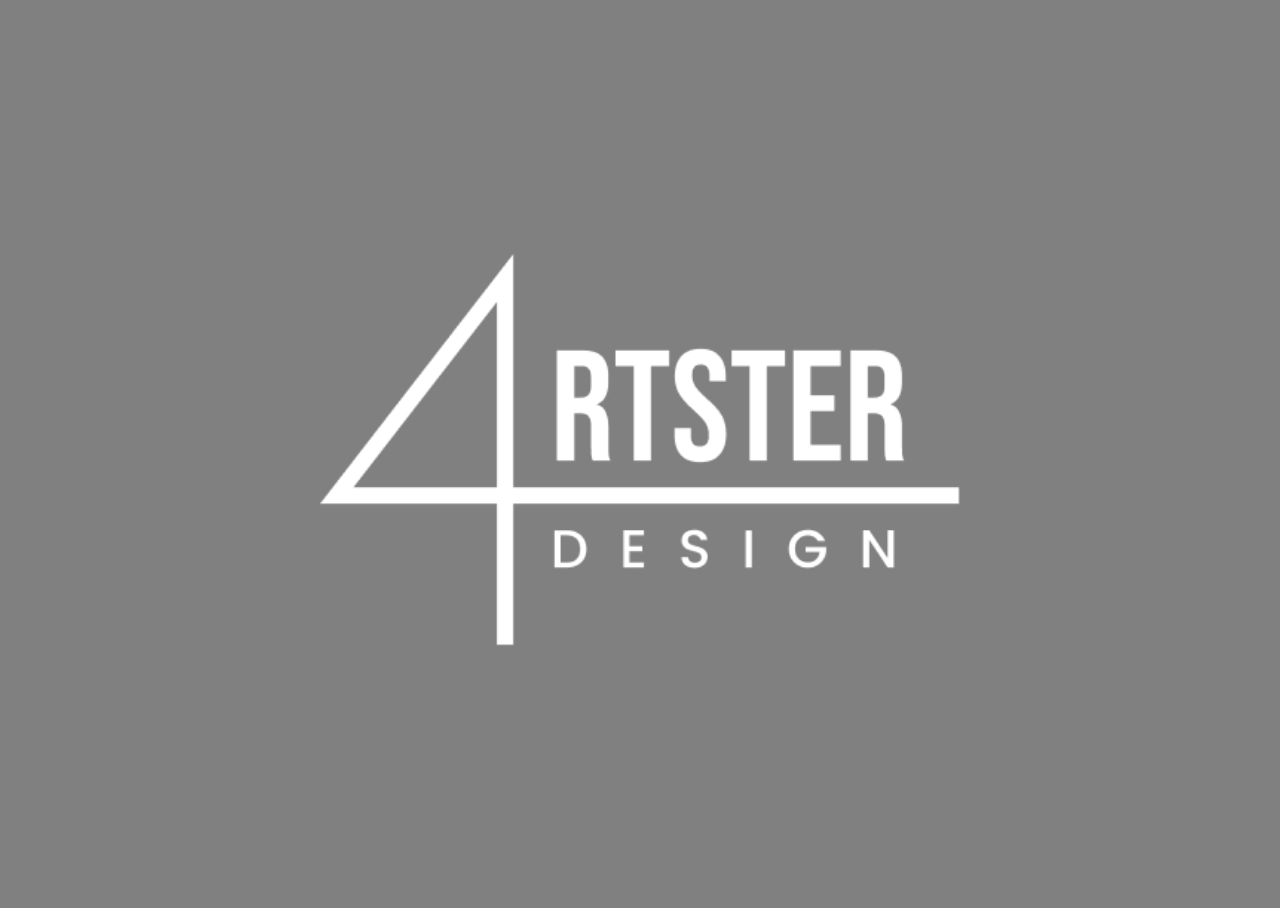
<file: index.html>
<!DOCTYPE html>
<html lang="en">
<head>
    <meta charset="UTF-8">
    <meta name="viewport" content="width=device-width, initial-scale=1.0">
    <link href="https://cdn.jsdelivr.net/npm/bootstrap@5.3.2/dist/css/bootstrap.min.css" rel="stylesheet" integrity="sha384-T3c6CoIi6uLrA9TneNEoa7RxnatzjcDSCmG1MXxSR1GAsXEV/Dwwykc2MPK8M2HN" crossorigin="anonymous">
    <script src="https://cdn.jsdelivr.net/npm/bootstrap@5.3.2/dist/js/bootstrap.bundle.min.js" integrity="sha384-C6RzsynM9kWDrMNeT87bh95OGNyZPhcTNXj1NW7RuBCsyN/o0jlpcV8Qyq46cDfL" crossorigin="anonymous"></script>
    <title>Artster</title>
    <style>
   @import url('https://fonts.googleapis.com/css2?family=Poppins:wght@400;500;600;700&display=swap');

body {
    font-family: 'Poppins', sans-serif;
    background-image: url(images/page-beranda.gif);
    background-size: cover;
    background-repeat: no-repeat;
    background-position: 100%;
    background-attachment: fixed;
    height: 100%;
    margin: 1;
}
  @media screen and (max-width: 1300px){
          body {
            background: grey;
            background-image: url(images/logo\ artster.png);
            background-size: 50%;
            background-repeat: no-repeat;
            background-position: 50%;
            background-attachment: fixed;
          }
         
        }
html {
    height: 100%;
}

  #nav {
    width: 100%;
    position: absolute;
    font-size: 12px;
    letter-spacing: 2px;
    padding: 1%;
    text-transform: uppercase;
    top: -100%;
    animation: anim4 1s forwards 2s;
  }
  #nav ul {
    list-style: none;
  }
  #nav ul li {
    display: inline-block;
    color: white;
    margin-right: 50px;
    margin-top: 22px;
    cursor: pointer;
    transition: 0.3s;
  }
  #nav ul li:hover{
    scale: 120%;
}
  #nav h1:hover{
    scale: 110%;
}
  @keyframes anim4{
   from{
      top:  -100%;
}
  to{
      top:  0%;
}

}
#footer {
width: 100%;
height: auto;
position: absolute;
padding: 5px;
color: white;
justify-content: center;
align-items: center;
display: flex;
left: -100%;
bottom: 0%;
animation:anim6 1s forwards 2s;
}
#footer label {
padding: 7px;
letter-spacing: 2px;
}
#footer img {
width: 18px;
height: 18px;
}
@keyframes anim6{
from{
    left:  -100%;
}
to{
    left:  0%;
}

}
@media screen and (max-width: 390px){
        #footer{
          display:inline-block;
        }
         
        }

    </style>
</head>
<body>
    <header>
        <nav id="nav" class="navbar navbar-expand-lg">
            <div class="container-fluid">
              <h1><img src="./images/logo artster.png" alt="" width="100px"></h1>
              <button class="navbar-toggler" type="button" data-bs-toggle="collapse" data-bs-target="#navbarText" aria-controls="navbarText" aria-expanded="false" aria-label="Toggle navigation">
                <span class="navbar-toggler-icon"></span>
              </button>
              <div class="collapse navbar-collapse" id="navbarText">
                <ul >
                  <li class="nav-item">
                    <a class="nav-link active" aria-current="page" href="index.html">Beranda</a>
                  </li>
                  <li class="nav-item">
                    <a class="nav-link" href="produk_kami.html">Layanan Kami</a>
                  </li>
                  <li class="nav-item">
                    <a class="nav-link" href="tentang_kami.html">Tentang Kami</a>
                  </li>
                  <li class="nav-item">
                    <a class="nav-link" href="kontak.html">Kontak</a>
                  </li>
                  <li class="nav-item">
                    <a class="nav-link" href="lainnya.html">Lainnya</a>
                  </li>
                </ul>
              </div>
            </div>
          </nav>
    </header>
    <footer id="footer">
      <img src="./images/instagram.png" alt="instagram logo icons">
      <label for="">ARTSTER_DESIGN</label>
      <br>
      <img src="./images/whatsapp.png" alt="whatsapp logo icons">
      <label for="">088806440606</label>
    </footer>
</body>
</html>
</file>
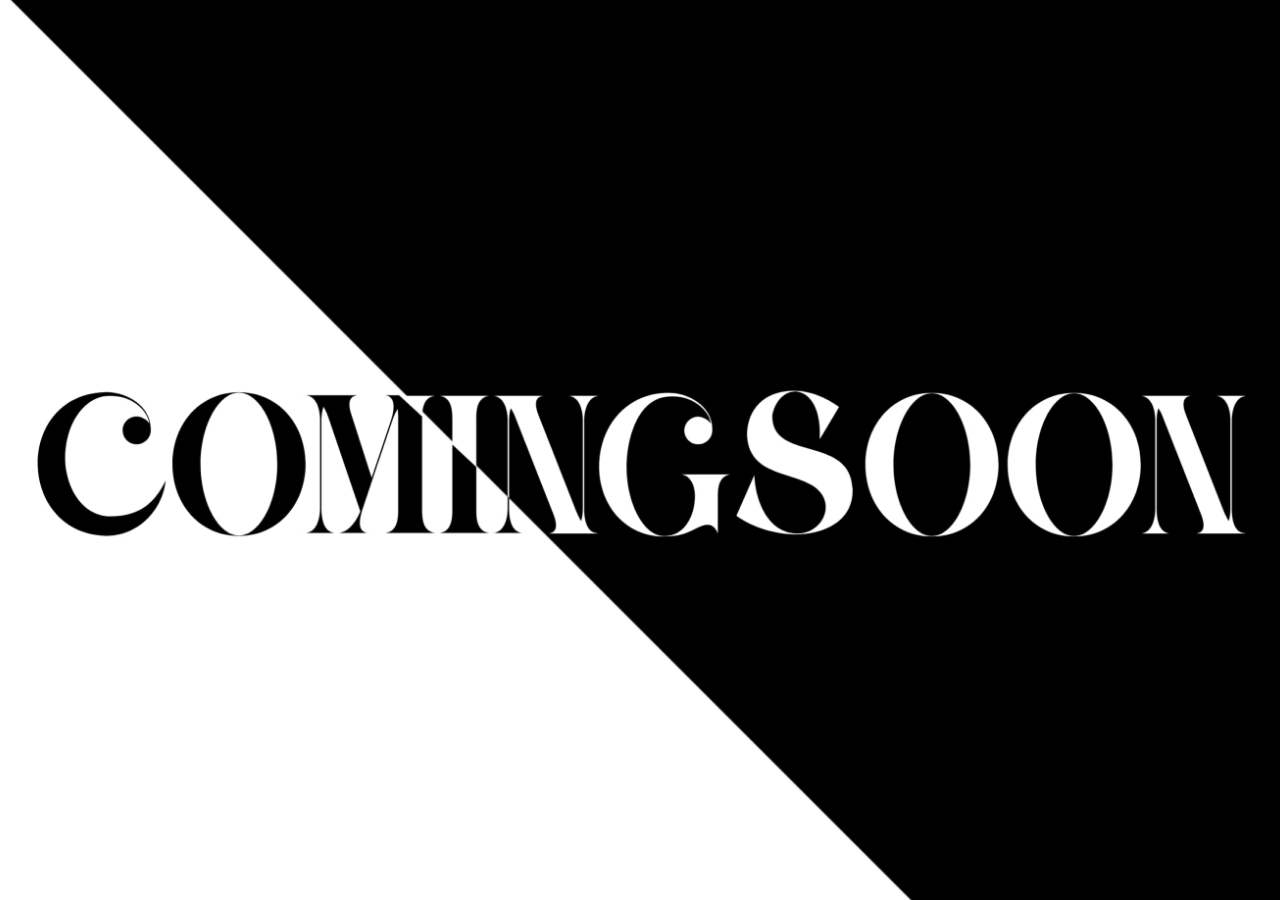
<file: lainnya.html>
<!DOCTYPE html>
<html lang="en">
<head>
    <meta charset="UTF-8">
    <meta name="viewport" content="width=device-width, initial-scale=1.0">
    <link href="https://cdn.jsdelivr.net/npm/bootstrap@5.3.2/dist/css/bootstrap.min.css" rel="stylesheet" integrity="sha384-T3c6CoIi6uLrA9TneNEoa7RxnatzjcDSCmG1MXxSR1GAsXEV/Dwwykc2MPK8M2HN" crossorigin="anonymous">
    <script src="https://cdn.jsdelivr.net/npm/bootstrap@5.3.2/dist/js/bootstrap.bundle.min.js" integrity="sha384-C6RzsynM9kWDrMNeT87bh95OGNyZPhcTNXj1NW7RuBCsyN/o0jlpcV8Qyq46cDfL" crossorigin="anonymous"></script>
    <title>Artster</title>
    <style>
   @import url('https://fonts.googleapis.com/css2?family=Poppins:wght@400;500;600;700&display=swap');

body {
    font-family: 'Poppins', sans-serif;
    background-image: url(images/coming\ soon.jpg);
    background-size: cover;
    background-repeat: no-repeat;
    background-position: center center;
    background-attachment: fixed;
    height: 100%;
    margin: 0;
}
.tulisan{
  font-size: 10vw;
  display: none;
}
@media screen and (max-width: 1182px){
          body {
            background: paleturquoise;
            background-size: cover;
            background-repeat: no-repeat;
            background-position: center center;
            background-attachment: fixed;
            margin: 0;
            position: relative; /* Ensure positioning context */
          }
        .tulisan{
          display: flex;
          justify-content: center; 
          align-items: center; 
          text-align: center;
          font-size: 10vw; 
          background: linear-gradient(to right,black, white);
          -webkit-background-clip: text; 
          -webkit-text-fill-color: transparent; 
          padding: 20px;
          position: absolute; 
          top: 50%; 
          left: 50%;
          transform: translate(-50%, -50%); 
          z-index: 1;
        }
         
        }

html {
    height: 100%;
}

  #nav {
    width: 100%;
    position: absolute;
    font-size: 12px;
    letter-spacing: 2px;
    padding: 1%;
    text-transform: uppercase;
    top: -100%;
    animation: anim4 1s forwards 2s;
  }
  #nav ul {
    list-style: none;
  }
  #nav ul li {
    display: inline-block;
    color: gray;
    margin-right: 50px;
    margin-top: 22px;
    cursor: pointer;
    transition: 0.3s;
  }
  #nav ul li:hover{
    scale: 120%;
}
  #nav h1:hover{
    scale: 110%;
}
  @keyframes anim4{
   from{
      top:  -100%;
}
  to{
      top:  0%;
}

}
#footer {
width: 100%;
height: auto;
position: absolute;
padding: 5px;
color: gray;
justify-content: center;
align-items: center;
display: flex;
left: -100%;
bottom: 0%;
animation:anim6 1s forwards 2s;
}
#footer label {
padding: 7px;
letter-spacing: 2px;
}
#footer img {
width: 18px;
height: 18px;
}
@keyframes anim6{
from{
    left:  -100%;
}
to{
    left:  0%;
}

}
@media screen and (max-width: 390px){
        #footer{
          display:inline-block;
          text-align: center;
        }
         
        }
    </style>
</head>
<body>
    <header>
        <nav id="nav" class="navbar navbar-expand-lg">
            <div class="container-fluid">
              <h1><img src="./images/logo artster.png" alt="" width="100px"></h1>
              <button class="navbar-toggler" type="button" data-bs-toggle="collapse" data-bs-target="#navbarText" aria-controls="navbarText" aria-expanded="false" aria-label="Toggle navigation">
                <span class="navbar-toggler-icon"></span>
              </button>
              <div class="collapse navbar-collapse" id="navbarText">
                <ul >
                  <li class="nav-item">
                    <a class="nav-link active" aria-current="page" href="index.html">Beranda</a>
                  </li>
                  <li class="nav-item">
                    <a class="nav-link" href="produk_kami.html">Layanan Kami</a>
                  </li>
                  <li class="nav-item">
                    <a class="nav-link" href="tentang_kami.html">Tentang Kami</a>
                  </li>
                  <li class="nav-item">
                    <a class="nav-link" href="kontak.html">Kontak</a>
                  </li>
                  <li class="nav-item">
                    <a class="nav-link" href="lainnya.html">Lainnya</a>
                  </li>
                </ul>
              </div>
            </div>
          </nav>
    </header>
    <div class="tulisan">
      <p><b>COMINGSOON</b></p>
    </div>
    <footer id="footer">
      <img src="./images/instagram.png" alt="instagram logo icons">
      <label for="">ARTSTER_DESIGN</label>
      <br>
      <img src="./images/whatsapp.png" alt="whatsapp logo icons">
      <label for="">088806440606</label>
    </footer>
</body>
</html>
</file>
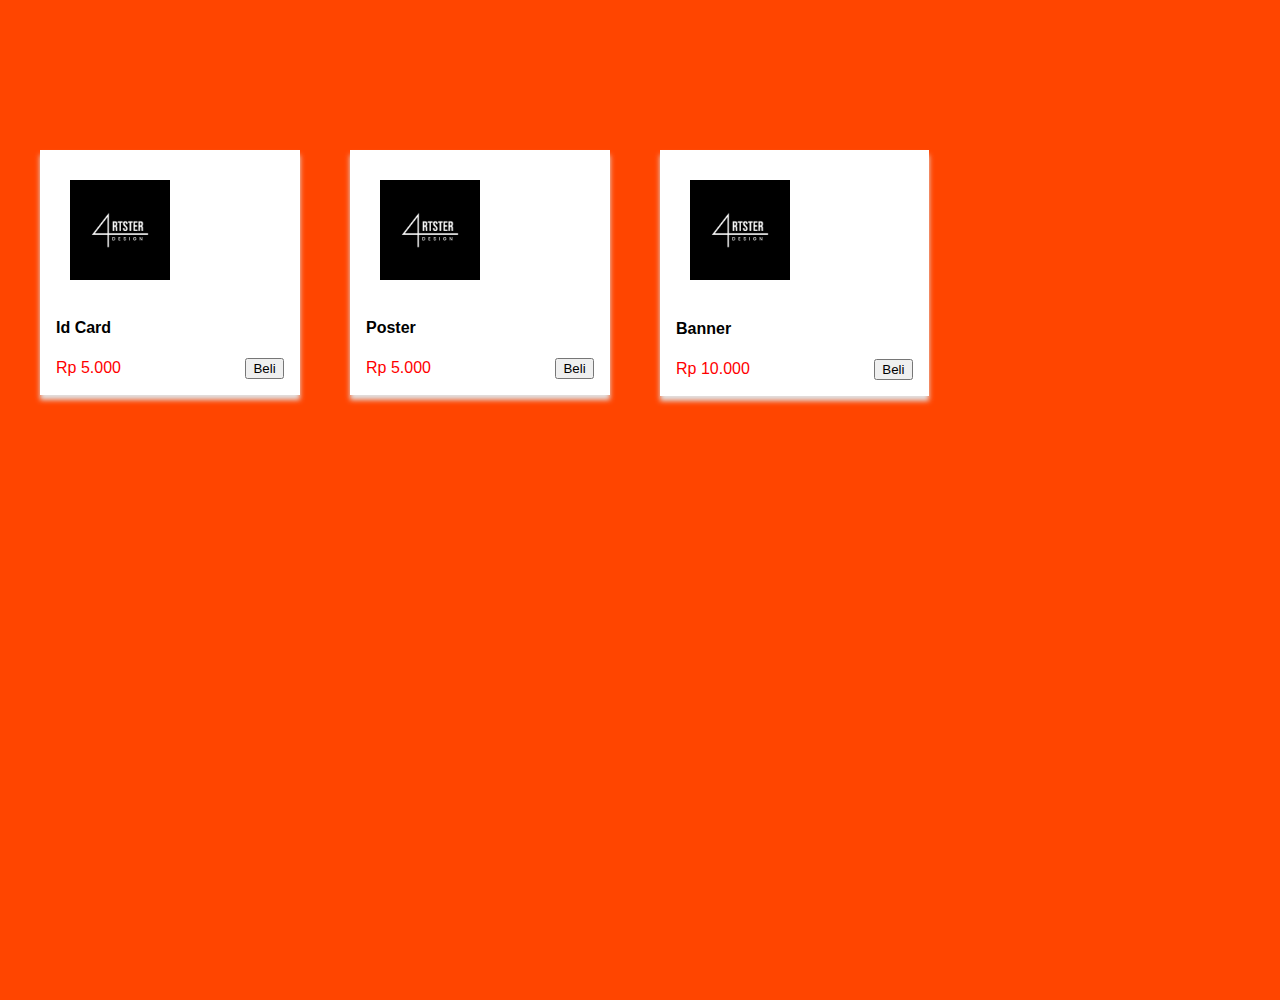
<file: produk_kami.html>
<!DOCTYPE html>
<html lang="en">
<head>
    <meta charset="UTF-8">
    <meta name="viewport" content="width=device-width, initial-scale=1.0">
    <link rel="stylesheet" href="./css/style_laynn.css">
    <link href="https://cdn.jsdelivr.net/npm/bootstrap@5.3.2/dist/css/bootstrap.min.css" rel="stylesheet" integrity="sha384-T3c6CoIi6uLrA9TneNEoa7RxnatzjcDSCmG1MXxSR1GAsXEV/Dwwykc2MPK8M2HN" crossorigin="anonymous">
    <script src="https://cdn.jsdelivr.net/npm/bootstrap@5.3.2/dist/js/bootstrap.bundle.min.js" integrity="sha384-C6RzsynM9kWDrMNeT87bh95OGNyZPhcTNXj1NW7RuBCsyN/o0jlpcV8Qyq46cDfL" crossorigin="anonymous"></script>
    <title>Artster</title>
    <style>
      @import url('https://fonts.googleapis.com/css2?family=Poppins:wght@400;500;600;700&display=swap');

      body {
    font-family: 'Poppins', sans-serif;
    background-image: url(images/page-produk.png);
    background-size: cover;
    background-repeat: no-repeat;
    background-position: 100%;
    background-attachment: fixed;
    height: 100%;
    margin: 0;
    padding-bottom: 100px; 
}
@media screen and (max-width: 1300px){
                body {
                    background: orangered; 
                }
            }
html {
    height: 100%;
}
    </style>
</head>
<body>
    <header>
        <nav id="nav" class="navbar navbar-expand-lg">
            <div class="container-fluid">
              <h1><img src="./images/logo artster.png" alt="" width="100px"></h1>
              <button class="navbar-toggler" type="button" data-bs-toggle="collapse" data-bs-target="#navbarText" aria-controls="navbarText" aria-expanded="false" aria-label="Toggle navigation">
                <span class="navbar-toggler-icon"></span>
              </button>
              <div class="collapse navbar-collapse" id="navbarText">
                <ul >
                  <li class="nav-item">
                    <a class="nav-link active" aria-current="page" href="index.html">Beranda</a>
                  </li>
                  <li class="nav-item">
                    <a class="nav-link" href="produk_kami.html">Layanan Kami</a>
                  </li>
                  <li class="nav-item">
                    <a class="nav-link" href="tentang_kami.html">Tentang Kami</a>
                  </li>
                  <li class="nav-item">
                    <a class="nav-link" href="kontak.html">Kontak</a>
                  </li>
                  <li class="nav-item">
                    <a class="nav-link" href="lainnya.html">Lainnya</a>
                  </li>
                </ul>
              </div>
            </div>
          </nav>
    </header>
  <div id="produk-container">
    <article id="product">
      <form action="https://wa.me/6288806440606">
      <img src="./images/logo art.jpg" alt="">
      <h4>Id Card</h4>
      <span style="color: red;">Rp 5.000</span>
      <button>Beli</button>
     </form>
    </article>
    <article id="product2">
      <form action="https://wa.me/6288806440606">
      <img src="./images/logo art.jpg" alt="">
      <h4>Poster</h4>
      <span style="color: red;">Rp 5.000</span>
      <button>Beli</button>
     </form>
    </article>
    <article id="product3">
      <form action="https://wa.me/6288806440606">
      <img src="./images/logo art.jpg" alt="">
      <h4>Banner</h4>
      <span style="color: red;">Rp 10.000</span>
      <button>Beli</button>
     </form>
    </article>
  </div>

    <footer id="footer">
      <img src="./images/instagram.png" alt="instagram logo icons">
      <label for="">ARTSTER_DESIGN</label>
      <br>
      <img src="./images/whatsapp.png" alt="whatsapp logo icons">
      <label for="">088806440606</label>
    </footer>
</body>
</html>
</file>
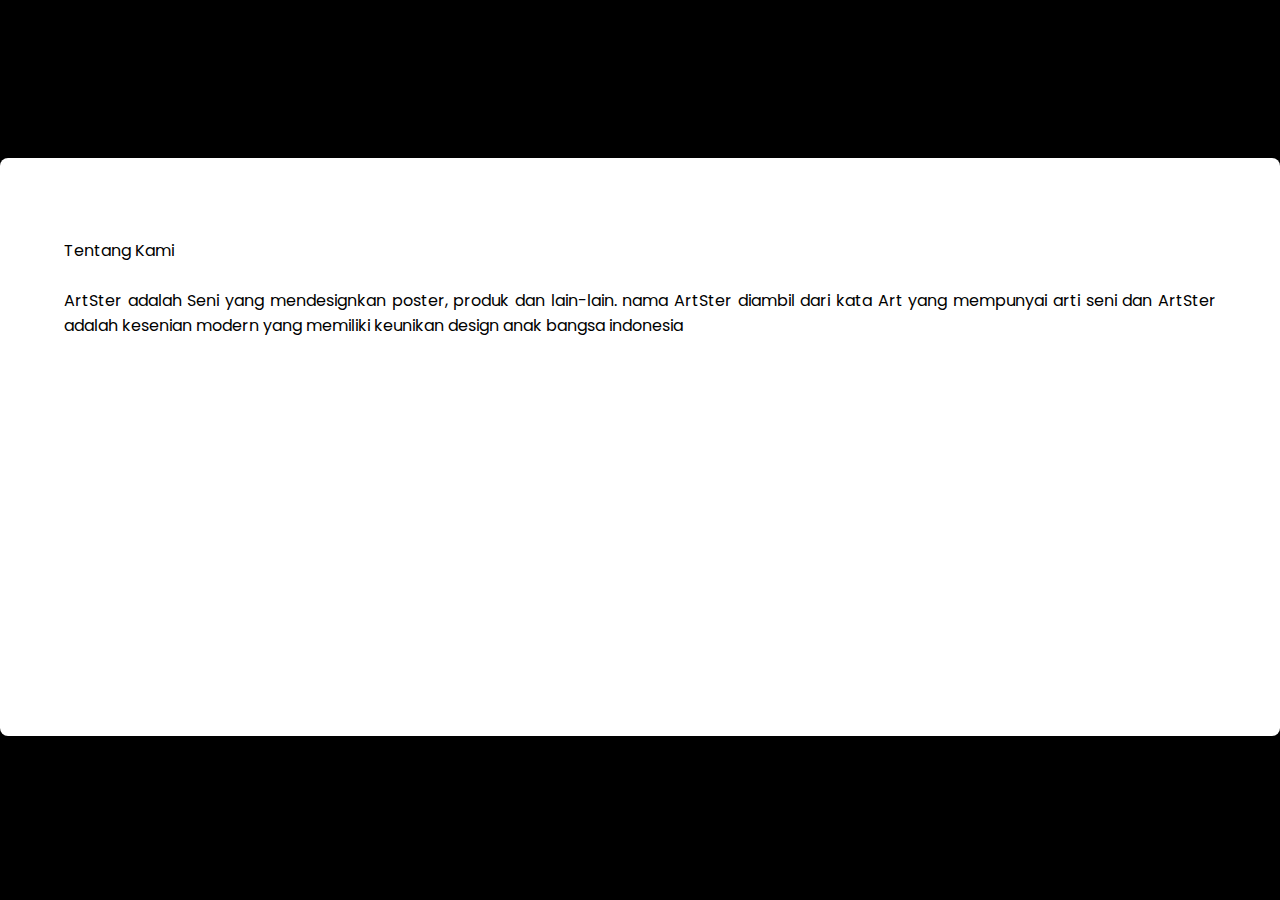
<file: tentang_kami.html>
<!DOCTYPE html>
<html lang="en">
<head>
    <meta charset="UTF-8">
    <meta name="viewport" content="width=device-width, initial-scale=1.0">
    <link href="https://cdn.jsdelivr.net/npm/bootstrap@5.3.2/dist/css/bootstrap.min.css" rel="stylesheet" integrity="sha384-T3c6CoIi6uLrA9TneNEoa7RxnatzjcDSCmG1MXxSR1GAsXEV/Dwwykc2MPK8M2HN" crossorigin="anonymous">
    <script src="https://cdn.jsdelivr.net/npm/bootstrap@5.3.2/dist/js/bootstrap.bundle.min.js" integrity="sha384-C6RzsynM9kWDrMNeT87bh95OGNyZPhcTNXj1NW7RuBCsyN/o0jlpcV8Qyq46cDfL" crossorigin="anonymous"></script>
    <title>Artster</title>
    <style>
      @import url('https://fonts.googleapis.com/css2?family=Poppins:wght@400;500;600;700&display=swap');

    body{
    font-family: 'Poppins', sans-serif;  
    background:black;
    background-size: cover;
  }
  #nav {
    width: 100%;
    position: absolute;
    font-size: 12px;
    letter-spacing: 2px;
    padding: 1%;
    text-transform: uppercase;
    top: -100%;
    animation: anim4 1s forwards 2s;
  }
  #nav ul {
    list-style: none;
  }
  #nav ul li {
    display: inline-block;
    color: white;
    margin-right: 50px;
    margin-top: 22px;
    cursor: pointer;
    transition: 0.3s;
  }
  #nav ul li:hover{
    scale: 120%;
}
  #nav h1:hover{
    scale: 110%;
}
  @keyframes anim4{
   from{
      top:  -100%;
}
  to{
      top:  0%;
}

}
article {
    width: auto;
    height: 50%;
    color: black;
    background: white ;
    border-radius: 8px;
    text-align: justify;
    font-size: 100%;
    position: absolute;
    padding: 5%;
    columns: 200px 1;
    column-gap: 30px;
    left: 0%;
    margin: auto;
    margin-top: 150px;
    animation: anim2 3s forwards ;
}
@keyframes anim2{
    from{
        left: -200%;
        width: auto;
    }
    to{
        width: auto;
        left: 0%;
    }
}
#footer {
width: 100%;
height: auto;
position: absolute;
padding: 5px;
color: white;
justify-content: center;
align-items: center;
display: flex;
left: -100%;
bottom: 0%;
animation:anim6 1s forwards 2s;
}
#footer label {
padding: 7px;
letter-spacing: 2px;
}
#footer img {
width: 18px;
height: 18px;
}
@keyframes anim6{
from{
    left:  -100%;
}
to{
    left:  0%;
}

}
@media screen and (max-width: 390px){
        #footer{
          display:inline-block;
        }
         
        }
    </style>
</head>
<body>
    <header>
        <nav id="nav" class="navbar navbar-expand-lg">
            <div class="container-fluid">
              <h1><img src="./images/logo artster.png" alt="" width="100px"></h1>
              <button class="navbar-toggler" type="button" data-bs-toggle="collapse" data-bs-target="#navbarText" aria-controls="navbarText" aria-expanded="false" aria-label="Toggle navigation">
                <span class="navbar-toggler-icon"></span>
              </button>
              <div class="collapse navbar-collapse" id="navbarText">
                <ul >
                  <li class="nav-item">
                    <a class="nav-link active" aria-current="page" href="index.html">Beranda</a>
                  </li>
                  <li class="nav-item">
                    <a class="nav-link" href="produk_kami.html">Layanan Kami</a>
                  </li>
                  <li class="nav-item">
                    <a class="nav-link" href="tentang_kami.html">Tentang Kami</a>
                  </li>
                  <li class="nav-item">
                    <a class="nav-link" href="kontak.html">Kontak</a>
                  </li>
                  <li class="nav-item">
                    <a class="nav-link" href="lainnya.html">Lainnya</a>
                  </li>
                </ul>
              </div>
            </div>
          </nav>
          <article>
            <p>Tentang Kami<br><br>ArtSter adalah Seni yang mendesignkan poster, produk dan lain-lain. nama ArtSter diambil
              dari kata Art yang mempunyai arti seni dan ArtSter adalah kesenian modern yang memiliki
              keunikan design anak bangsa indonesia
          </p>
          </article>
    </header>
    <footer id="footer">
      <img src="./images/instagram.png" alt="instagram logo icons">
      <label for="">ARTSTER_DESIGN</label>
      <br>
      <img src="./images/whatsapp.png" alt="whatsapp logo icons">
      <label for="">088806440606</label>
    </footer>
</body>
</html>
</file>
<file: css/style_laynn.css>
@import url('https://fonts.googleapis.com/css2?family=Poppins:wght@400;500;600;700&display=swap');
#nav {
width: 100%;
position: absolute;
font-size: 12px;
letter-spacing: 2px;
padding: 1%;
text-transform: uppercase;
top: -100%;
animation: anim4 1s forwards 2s;
}
#nav ul {
list-style: none;
}
#nav ul li {
display: inline-block;
color: white;
margin-right: 50px;
margin-top: 22px;
cursor: pointer;
transition: 0.3s;
}
#nav ul li:hover{
scale: 120%;
}
#nav h1:hover{
scale: 110%;
}
@keyframes anim4{
from{
  top:  -100%;
}
to{
  top:  0%;
}

}
#product {
height: auto;
max-width: 17em;
position: absolute;
background-color: #fff;
margin-top: 150px;
margin-left: 40px;
padding: 1em;
box-shadow: 0 5px 5px #e1e1e1;
font-family: Arial, Helvetica, sans-serif;
transition: 1.0s ease-in-out;

}
#product:hover h4{
color: #fff;
}
#product:hover button{
color: #fff;
background-color:#000 ;
}
#product:hover {
color: #000;
scale: 120%;
background-color:#000 ;
}
#product button{
margin-left: 120px;
}
#product img {
width: 100px;
padding: 6%;
height: 100px;
}
@media screen and (max-width: 576){
#product {
font-size: 0.9em;
}
}
#product2 {
    height: auto;
    max-width: 17em;
    position: absolute;
    background-color: #fff;
    margin-top: 150px;
    margin-left: 350px;
    padding: 1em;
    box-shadow: 0 5px 5px #e1e1e1;
    font-family: Arial, Helvetica, sans-serif;
    transition: 1.0s ease-in-out;
    }
    #product2:hover h4{
    color: #fff;
    }
    #product2:hover button{
    color: #fff;
    background-color:#000 ;
    }
    #product2:hover {
    color: #000;
    scale: 120%;
    background-color:#000 ;
    }
    #product2 button{
    margin-left: 120px;
    }
    #product2 img {
    width: 100px;
    padding: 6%;
    height: 100px;
    }
    #product3 {
      height: auto;
      max-width: 17em;
      position: absolute;
      background-color: #fff;
      margin-top: 150px;
      margin-left: 660px;
      padding: 1em;
      box-shadow: 0 5px 5px #e1e1e1;
      font-family: Arial, Helvetica, sans-serif;
      transition: 1.0s ease-in-out;
      }
      #product3:hover h4{
      color: #fff;
      }
      #product3:hover button{
      color: #fff;
      background-color:#000 ;
      }
      #product3:hover {
      color: #000;
      scale: 120%;
      background-color:#000 ;
      }
      #product3 button{
      margin-left: 120px;
      }
      #product3 img {
      width: 100px;
      padding: 6%;
      height: 100px;
      }
      @media screen and (max-width: 920px){
        #product3 {
          margin-top: 420px;
          margin-left: 40px;
      }
      
    }
    @media screen and (max-width: 720px){
      #product2 {
          margin-top: 50px;
          margin-left: 40px;
      }
      #product3 {
        margin-top: 50px;
        margin-left: 40px;
    }
      #product, #product2, #product3 {
        position: relative;
        height: auto;
        max-width: 17em;
        background-color: #fff;
        padding: 1em;
        box-shadow: 0 5px 5px #e1e1e1;
        font-family: Arial, Helvetica, sans-serif;
        transition: 1.0s ease-in-out;
        margin-bottom: 20px; /* Memberikan jarak antara produk dan elemen di bawahnya */
        border-radius: 10px; /* Membulatkan sudut */
    
    }
  }
#footer {
width: 100%;
height: auto;
position: fixed;
padding: 5px;
color: white;
justify-content: center;
align-items: center;
display: flex;
left: -100%;
bottom: 0%;
animation:anim6 1s forwards 2s;
}
#footer label {
padding: 7px;
letter-spacing: 2px;
}
#footer img {
width: 18px;
height: 18px;
}
@keyframes anim6{
from{
left:  -100%;
}
to{
left:  0%;
}

}
@media screen and (max-width: 560px){
  #footer{
    position: relative;
    margin-top: 10px;
  }
   
  }
@media screen and (max-width: 390px){
  #footer{
    display:inline-block;
    text-align: center;
  }
   
  }
</file>
